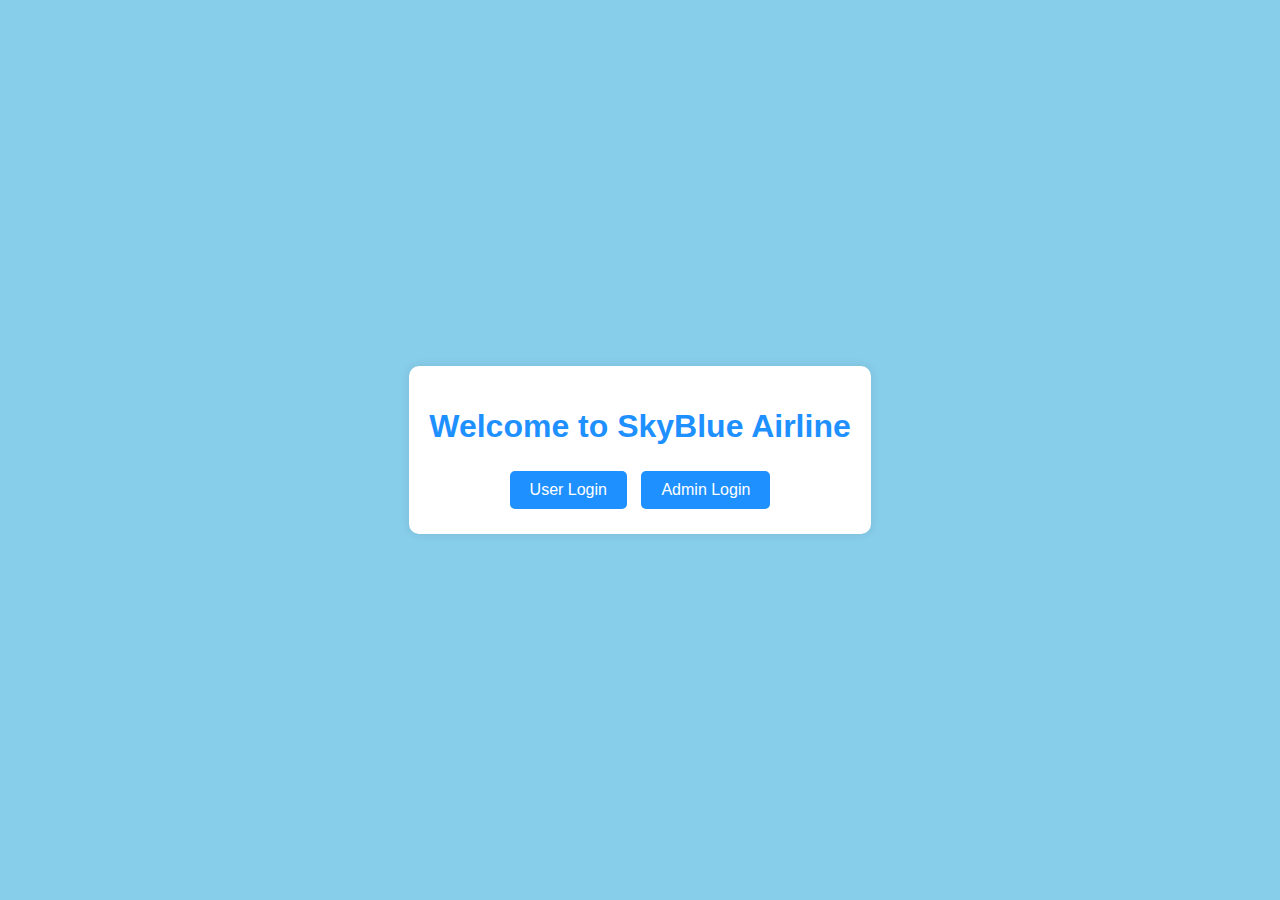
<file: flight-booking/index.html>
<!DOCTYPE html>
<html lang="en">
<head>
    <meta charset="UTF-8">
    <meta name="viewport" content="width=device-width, initial-scale=1.0">
    <title>Flight Booking</title>
    <link rel="stylesheet" href="css/style.css">
</head>
<body>
    <div class="container">
        <h1>Welcome to SkyBlue Airline</h1>
        <div class="buttons">
            <a href="login.html" class="btn">User Login</a>
            <a href="admin/login.html" class="btn">Admin Login</a>
        </div>
    </div>
</body>
</html>
</file>
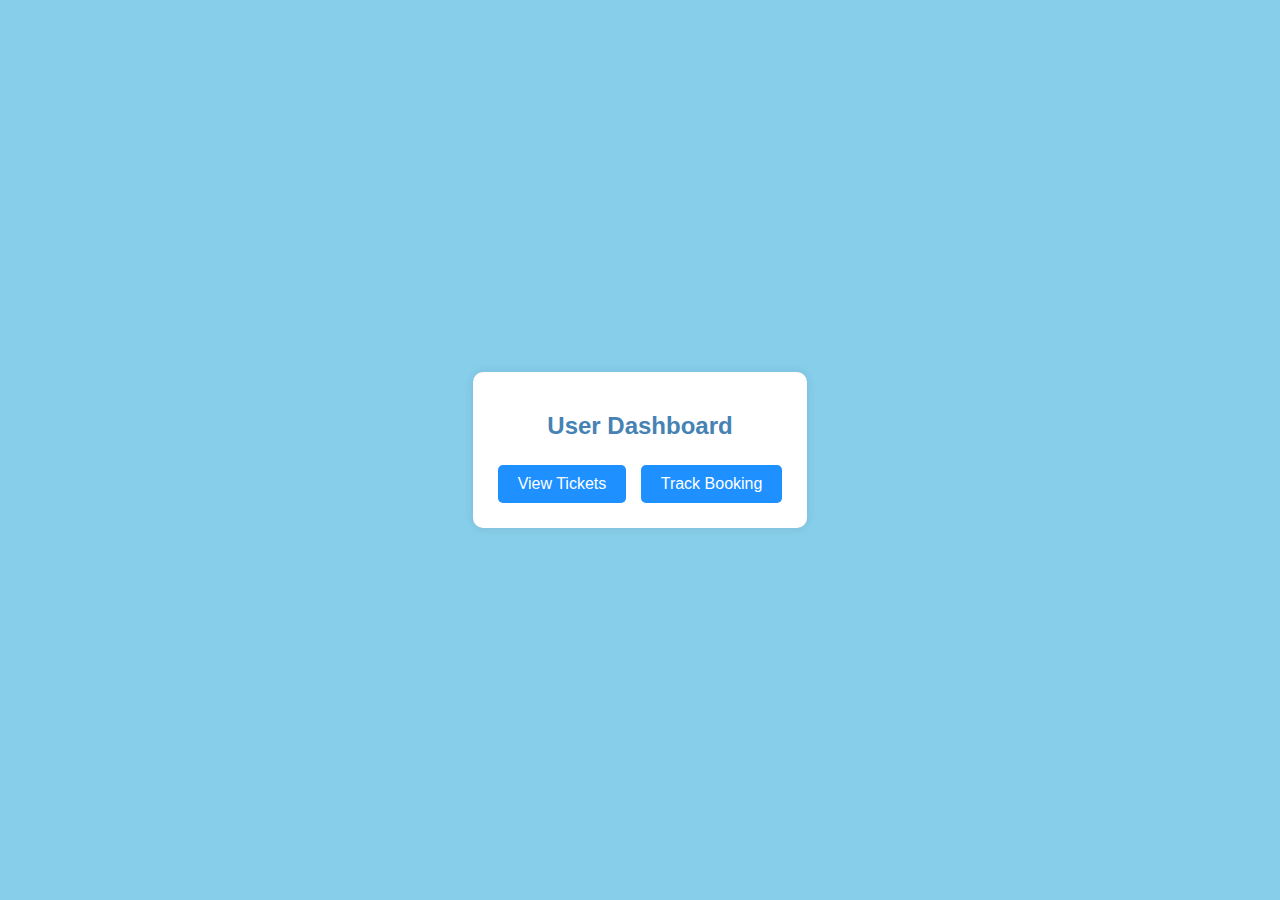
<file: flight-booking/user/index.html>
<!DOCTYPE html>
<html lang="en">
<head>
    <meta charset="UTF-8">
    <meta name="viewport" content="width=device-width, initial-scale=1.0">
    <title>User Dashboard</title>
    <link rel="stylesheet" href="../css/style.css">
</head>
<body>
    <div class="container">
        <h2>User Dashboard</h2>
        <div class="buttons">
            <a href="tickets.html" class="btn">View Tickets</a>
            <a href="tracking.html" class="btn">Track Booking</a>
        </div>
    </div>
</body>
</html>
</file>
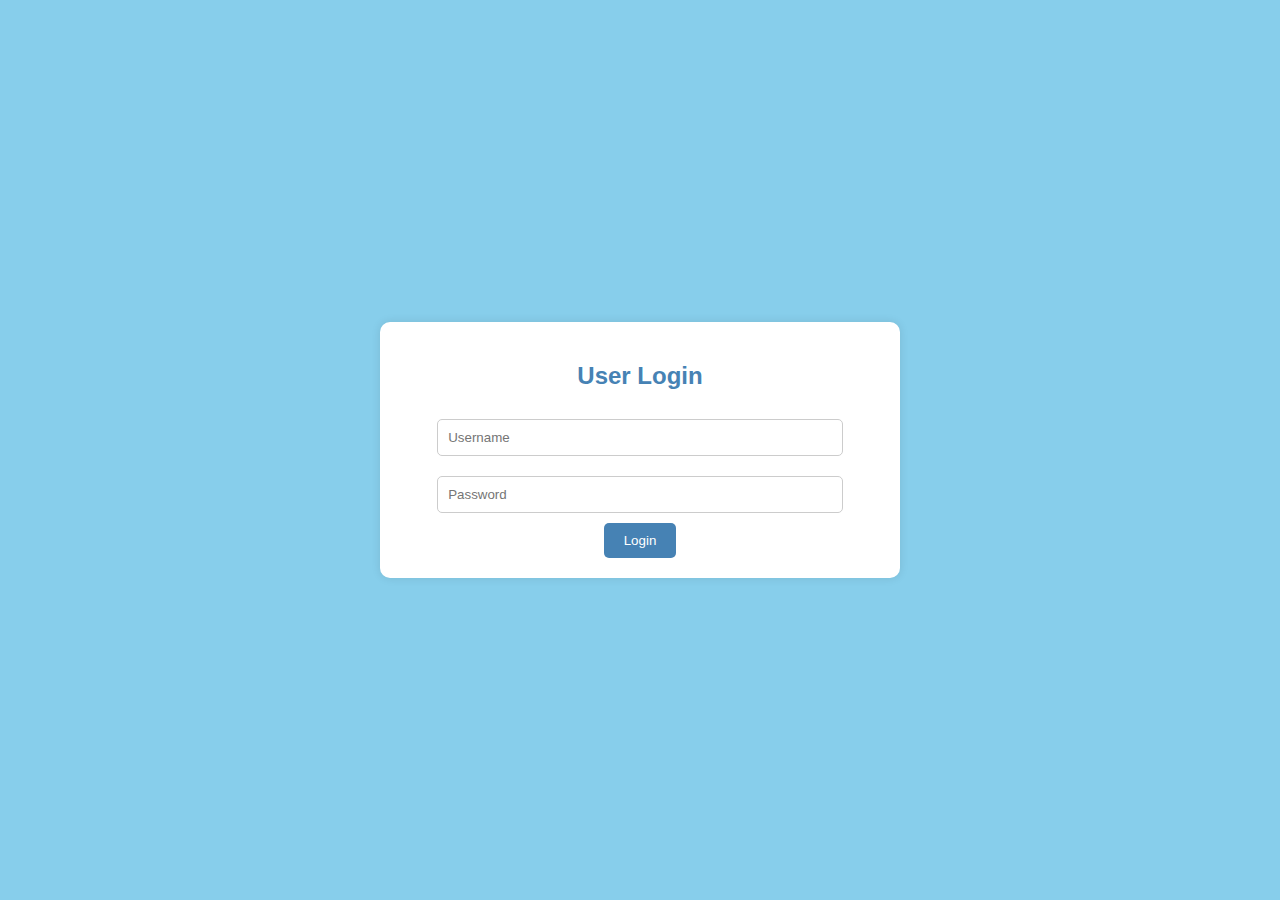
<file: flight-booking/login.html>
<!DOCTYPE html>
<html lang="en">
<head>
    <meta charset="UTF-8">
    <meta name="viewport" content="width=device-width, initial-scale=1.0">
    <title>User Login</title>
    <link rel="stylesheet" href="css/style.css">
</head>
<body>
    <div class="container">
        <h2>User Login</h2>
        <form>
            <input type="text" placeholder="Username" required>
            <input type="password" placeholder="Password" required>
            <button type="submit" onclick="loginUser()">Login</button>
        </form>
    </div>
    <script src="js/script.js"></script>
</body>
</html>
</file>
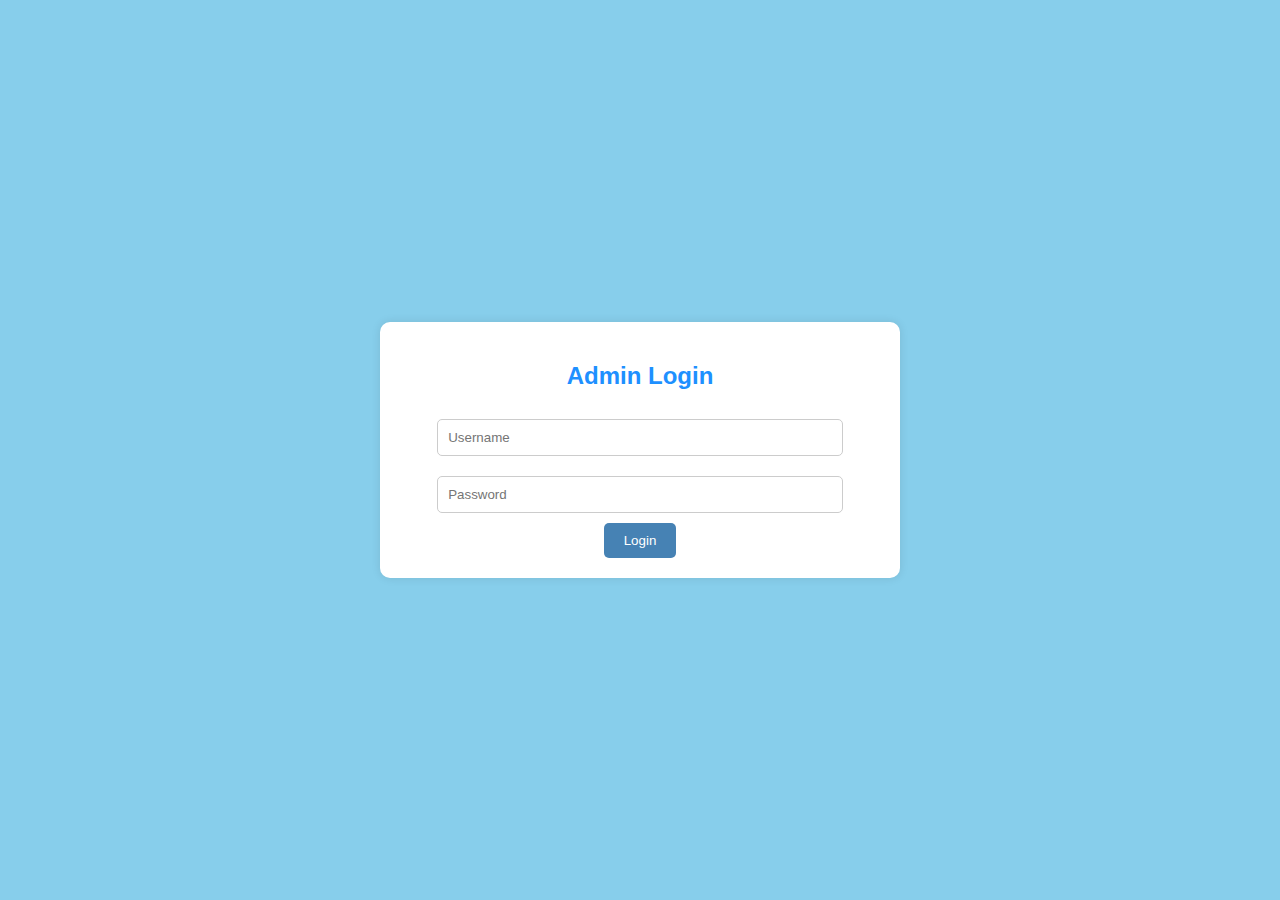
<file: flight-booking/admin/login.html>
<!DOCTYPE html>
<html lang="en">
<head>
    <meta charset="UTF-8">
    <meta name="viewport" content="width=device-width, initial-scale=1.0">
    <title>Admin Login</title>
    <link rel="stylesheet" href="../css/style.css">
</head>
<style>
    body {
    background-color: #87CEEB;
    font-family: Arial, sans-serif;
    display: flex;
    justify-content: center;
    align-items: center;
    height: 100vh;
    margin: 0;
}

.container {
    text-align: center;
    background: white;
    padding: 20px;
    border-radius: 10px;
    box-shadow: 0 0 10px rgba(0, 0, 0, 0.1);
}

h1, h2 {
    color: #1E90FF;
}

.buttons, .ticket-list, .support-section, .status {
    margin-top: 20px;
}

.btn {
    display: inline-block;
    padding: 10px 20px;
    margin: 5px;
    color: white;
    background-color: #1E90FF;
    border: none;
    border-radius: 5px;
    text-decoration: none;
    cursor: pointer;
}

input[type="text"], input[type="password"], textarea {
    width: 80%;
    padding: 10px;
    margin: 10px 0;
    border: 1px solid #ccc;
    border-radius: 5px;
}

button {
    padding: 10px 20px;
    color: white;
    background-color: #4682B4;
    border: none;
    border-radius: 5px;
    cursor: pointer;
}

.ticket {
    border: 1px solid #ccc;
    border-radius: 5px;
    padding: 15px;
    margin: 10px 0;
    text-align: left;
}

.message {
    border: 1px solid #ccc;
    border-radius: 5px;
    padding: 15px;
    margin: 10px 0;
    text-align: left;
}

</style>

<script>
    function loginAdmin(event) {
    event.preventDefault();
    // Simulate admin login
    // In a real application, you would validate the credentials
    window.location.href = "dashboard.html";
}

</script>
<body>
    <div class="container">
        <h2>Admin Login</h2>
        <form onsubmit="loginAdmin(event)">
            <input type="text" placeholder="Username" required>
            <input type="password" placeholder="Password" required>
            <button type="submit">Login</button>
        </form>
    </div>
    <script src="../js/script.js"></script>
</body>
</html>
</file>
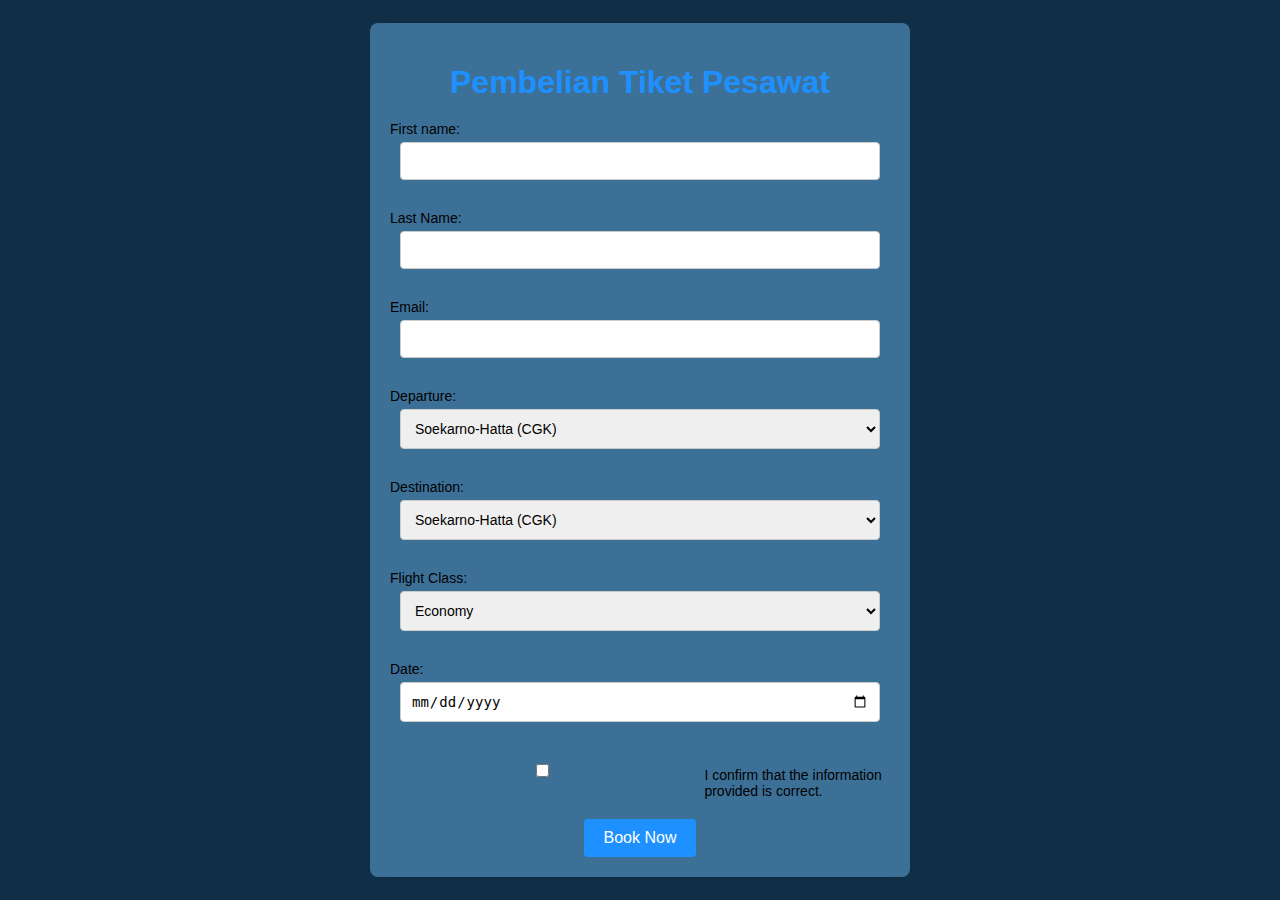
<file: flight-booking/user/details.html>
<!DOCTYPE html>
<html lang="en">
<head>
    <meta charset="UTF-8">
    <meta name="viewport" content="width=device-width, initial-scale=1.0">
    <title>Pembelian Tiket Pesawat</title>
    
    <style>
        body {
            font-family: 'Segoe UI', Tahoma, Geneva, Verdana, sans-serif;
            background-color: #113048;
            margin: 0;
            padding: 0;
            display: flex;
            justify-content: center;
            align-items: center;
            height: 100vh;
        }
        .form-container {
            background-color: #3d7097;
            padding: 20px;
            border-radius: 8px;
            box-shadow: 0 0 20px rgba(0, 0, 0, 0.1);
            width: 100%;
            max-width: 500px;
            text-align: center;
        }
        h1 {
            color: #1e90ff;
            margin-bottom: 20px;
        }
        label {
            display: block;
            margin-top: 15px;
            font-size: 14px;
            text-align: left;
        }
        input, select {
            width: calc(100% - 20px);
            padding: 10px;
            margin-top: 5px;
            margin-bottom: 15px;
            border: 1px solid #ccc;
            border-radius: 4px;
            font-size: 14px;
            box-sizing: border-box;
        }
        .checkbox-container {
            display: flex;
            align-items: center;
            margin-top: 15px;
            margin-bottom: 20px;
            font-size: 14px;
            text-align: left;
        }
        .checkbox-label {
            margin-left: 10px;
        }
        .btn {
            display: inline-block;
            background-color: #1e90ff;
            color: white;
            padding: 10px 20px;
            border: none;
            border-radius: 4px;
            cursor: pointer;
            font-size: 16px;
            text-decoration: none;
            transition: background-color 0.3s ease;
        }
        .btn:hover {
            background-color: #004b8d;
        }
    </style>
</head>
<body>
    <div class="form-container">
        <h1>Pembelian Tiket Pesawat</h1>
        <form id="ticketForm" onsubmit="return validateForm()">
            <label for="firstName">First name:</label>
            <input type="text" id="firstName" name="firstName" required>

            <label for="lastName">Last Name:</label>
            <input type="text" id="lastName" name="lastName" required>

            <label for="email">Email:</label>
            <input type="email" id="email" name="email" required>

            <label for="departure">Departure:</label>
            <select id="departure" name="departure" required>
                <option value="Soekarno-Hatta (CGK)">Soekarno-Hatta (CGK)</option>
                <option value="Ngurah Rai (DPS)">Ngurah Rai (DPS)</option>
                <option value="Juanda (SUB)">Juanda (SUB)</option>
                <option value="Kualanamu (KNO)">Kualanamu (KNO)</option>
                <option value="Husein Sastranegara (BDO)">Husein Sastranegara (BDO)</option>
                <option value="YIA (YIA)">Yogyakarta International Airport (JOG)</option>
                <option value="PKU (PKU)">Sultan Syarif kasim 2 (PKU)</option>
                <option value="Adisumarmo (SOC)">Adisumarmo (SOC)</option>
                <option value="Sepinggan (BPN)">Sepinggan (BPN)</option>
                <option value="Sultan Hasanuddin (UPG)">Sultan Hasanuddin (UPG)</option>
                <option value="El Tari (KOE)">El Tari (KOE)</option>
                <option value="Sultan Aji Muhammad Sulaiman (BTH)">Sultan Aji Muhammad Sulaiman (BTH)</option>
                <option value="Lombok Praya (LOP)">Lombok Praya (LOP)</option>
                <option value="Ahmad Yani (SRG)">Ahmad Yani (SRG)</option>
                <option value="Sultan Iskandar Muda (BTJ)">Sultan Iskandar Muda (BTJ)</option>
                <option value="Minangkabau International Airport (PDG)">Minangkabau International Airport (PDG)</option>
                <option value="Adi Soemarmo (SOC)">Adi Soemarmo (SOC)</option>
                <option value="Sultan Mahmud Badaruddin II (PLM)">Sultan Mahmud Badaruddin II (PLM)</option>
            </select>

            <label for="destination">Destination:</label>
            <select id="destination" name="destination" required>
                <option value="Soekarno-Hatta (CGK)">Soekarno-Hatta (CGK)</option>
                <option value="Ngurah Rai (DPS)">Ngurah Rai (DPS)</option>
                <option value="Juanda (SUB)">Juanda (SUB)</option>
                <option value="Kualanamu (KNO)">Kualanamu (KNO)</option>
                <option value="Husein Sastranegara (BDO)">Husein Sastranegara (BDO)</option>
                <option value="YIA (YIA)">Yogyakarta International Airport (JOG)</option>
                <option value="PKU (PKU)">Sultan Syarif kasim 2 (PKU)</option>
                <option value="Adisumarmo (SOC)">Adisumarmo (SOC)</option>
                <option value="Sepinggan (BPN)">Sepinggan (BPN)</option>
                <option value="Sultan Hasanuddin (UPG)">Sultan Hasanuddin (UPG)</option>
                <option value="El Tari (KOE)">El Tari (KOE)</option>
                <option value="Sultan Aji Muhammad Sulaiman (BTH)">Sultan Aji Muhammad Sulaiman (BTH)</option>
                <option value="Lombok Praya (LOP)">Lombok Praya (LOP)</option>
                <option value="Ahmad Yani (SRG)">Ahmad Yani (SRG)</option>
                <option value="Sultan Iskandar Muda (BTJ)">Sultan Iskandar Muda (BTJ)</option>
                <option value="Minangkabau International Airport (PDG)">Minangkabau International Airport (PDG)</option>
                <option value="Adi Soemarmo (SOC)">Adi Soemarmo (SOC)</option>
                <option value="Sultan Mahmud Badaruddin II (PLM)">Sultan Mahmud Badaruddin II (PLM)</option>
            </select>

            <label for="ticketType">Flight Class:</label>
            <select id="ticketType" name="ticketType" required>
                <option value="Ekonomi">Economy</option>
                <option value="Bisnis">Business</option>
                <option value="First Class">First Class</option>
            </select>

            <label for="date">Date:</label>
            <input type="date" id="date" name="date" required>

            <div class="checkbox-container">
                <input type="checkbox" id="dataValidation" required>
                <label class="checkbox-label" for="dataValidation">I confirm that the information provided is correct.</label>
            </div>

            <button type="submit" class="btn">Book Now</button>

        </form>
    </div>

    <script>
      function validateForm() {
    var firstName = document.getElementById('firstName').value;
    var lastName = document.getElementById('lastName').value;
    var email = document.getElementById('email').value;
    var departure = document.getElementById('departure').value;
    var destination = document.getElementById('destination').value;
    var ticketType = document.getElementById('ticketType').value;
    var date = document.getElementById('date').value;
    var dataValidation = document.getElementById('dataValidation').checked;
    var price = getPriceByTicketType(ticketType);

    // Ambil harga sesuai dengan kelas tiket yang dipilih
    var price = getPriceByTicketType(ticketType);

    if (firstName && lastName && email && departure && destination && ticketType && date && dataValidation) {
        // Simpan data ke localStorage
        localStorage.setItem('firstName', firstName);
        localStorage.setItem('lastName', lastName);
        localStorage.setItem('email', email);
        localStorage.setItem('departure', departure);
        localStorage.setItem('destination', destination);
        localStorage.setItem('ticketType', ticketType);
        localStorage.setItem('date', date);
        localStorage.setItem('price', price); // Simpan harga ke localStorage

        // Redirect ke halaman payment
        window.location.href = 'payment.html';
        return false; // Prevent form submission
    } else {
        alert('Harap lengkapi semua data sebelum melanjutkan!');
        return false;
    }
}

function getPriceByTicketType(ticketType) {
    // Fungsi ini mengembalikan harga berdasarkan jenis tiket yang dipilih
    switch (ticketType) {
        case 'Ekonomi':
            return '500000'; // Contoh harga untuk ekonomi
        case 'Bisnis':
            return '1000000'; // Contoh harga untuk bisnis
        case 'First Class':
            return '2000000'; // Contoh harga untuk first class
        default:
            return '0';
    }
}

    </script>   
    
</body>
</html>
</file>
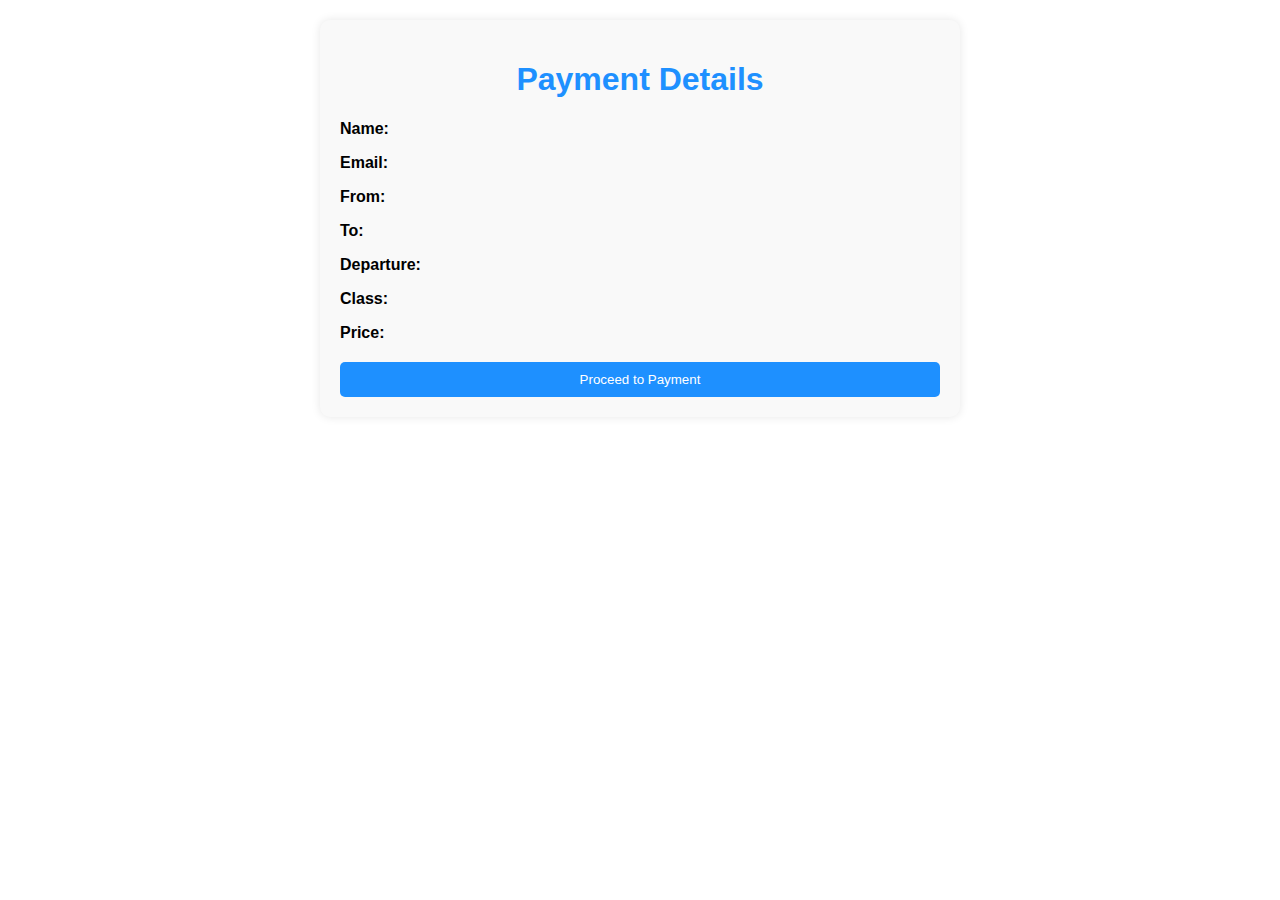
<file: flight-booking/user/payment.html>
<!DOCTYPE html>
<html lang="en">
<head>
    <meta charset="UTF-8">
    <meta name="viewport" content="width=device-width, initial-scale=1.0">
    <title>Payment Details</title>
    <style>
        body {
            font-family: Arial, sans-serif;
            margin: 20px;
        }
        .payment-container {
            max-width: 600px;
            margin: auto;
            background-color: #f9f9f9;
            padding: 20px;
            border-radius: 10px;
            box-shadow: 0 0 10px rgba(0, 0, 0, 0.1);
        }
        h1 {
            text-align: center;
            color: #1E90FF;
        }
        .payment-details {
            margin-top: 20px;
        }
        .payment-details p {
            margin-bottom: 10px;
        }
        .btn {
            display: block;
            width: 100%;
            padding: 10px;
            margin-top: 20px;
            color: white;
            background-color: #1E90FF;
            border: none;
            border-radius: 5px;
            text-decoration: none;
            text-align: center;
            cursor: pointer;
        }
        .btn:hover {
            background-color: #0e71c8;
        }
    </style>
</head>
<body>
    <div class="payment-container">
        <h1>Payment Details</h1>
        <div class="payment-details">
            <p><strong>Name:</strong> <span id="firstName"></span> <span id="lastName"></span></p>
            <p><strong>Email:</strong> <span id="email"></span></p>
            <p><strong>From:</strong> <span id="departure"></span></p>
            <p><strong>To:</strong> <span id="destination"></span></p>
            <p><strong>Departure:</strong> <span id="date"></span></p>
            <p><strong>Class:</strong> <span id="ticketType"></span></p>
            <p><strong>Price:</strong> <span id="price"></span></p>
        </div>
        <!-- Placeholder for payment form or button -->
        <button class="btn" id="proceedButton">Proceed to Payment</button>
    </div>

    <script>
        // Mengambil nilai dari localStorage
        var firstName = localStorage.getItem('firstName');
        var lastName = localStorage.getItem('lastName');
        var email = localStorage.getItem('email');
        var departure = localStorage.getItem('departure');
        var destination = localStorage.getItem('destination');
        var ticketType = localStorage.getItem('ticketType');
        var date = localStorage.getItem('date');
        var price = localStorage.getItem('price');

        // Mengisikan nilai ke dalam elemen HTML di halaman payment.html
        document.getElementById('firstName').textContent = firstName;
        document.getElementById('lastName').textContent = lastName;
        document.getElementById('email').textContent = email;
        document.getElementById('departure').textContent = departure;
        document.getElementById('destination').textContent = destination;
        document.getElementById('ticketType').textContent = ticketType;
        document.getElementById('date').textContent = date;
        document.getElementById('price').textContent = price;

        // Hapus data dari localStorage setelah digunakan
        localStorage.removeItem('firstName');
        localStorage.removeItem('lastName');
        localStorage.removeItem('email');
        localStorage.removeItem('departure');
        localStorage.removeItem('destination');
        localStorage.removeItem('ticketType');
        localStorage.removeItem('date');
        localStorage.removeItem('price');

        // Menambahkan event listener pada tombol "Proceed to Payment"
        document.getElementById('proceedButton').addEventListener('click', function() {
            // Tampilkan pesan bahwa tiket telah terpesan
            alert('Tiket telah berhasil dipesan!');

            // Redirect ke halaman index.html
            window.location.href = 'index.html';
        });
    </script>
</body>
</html>
</file>
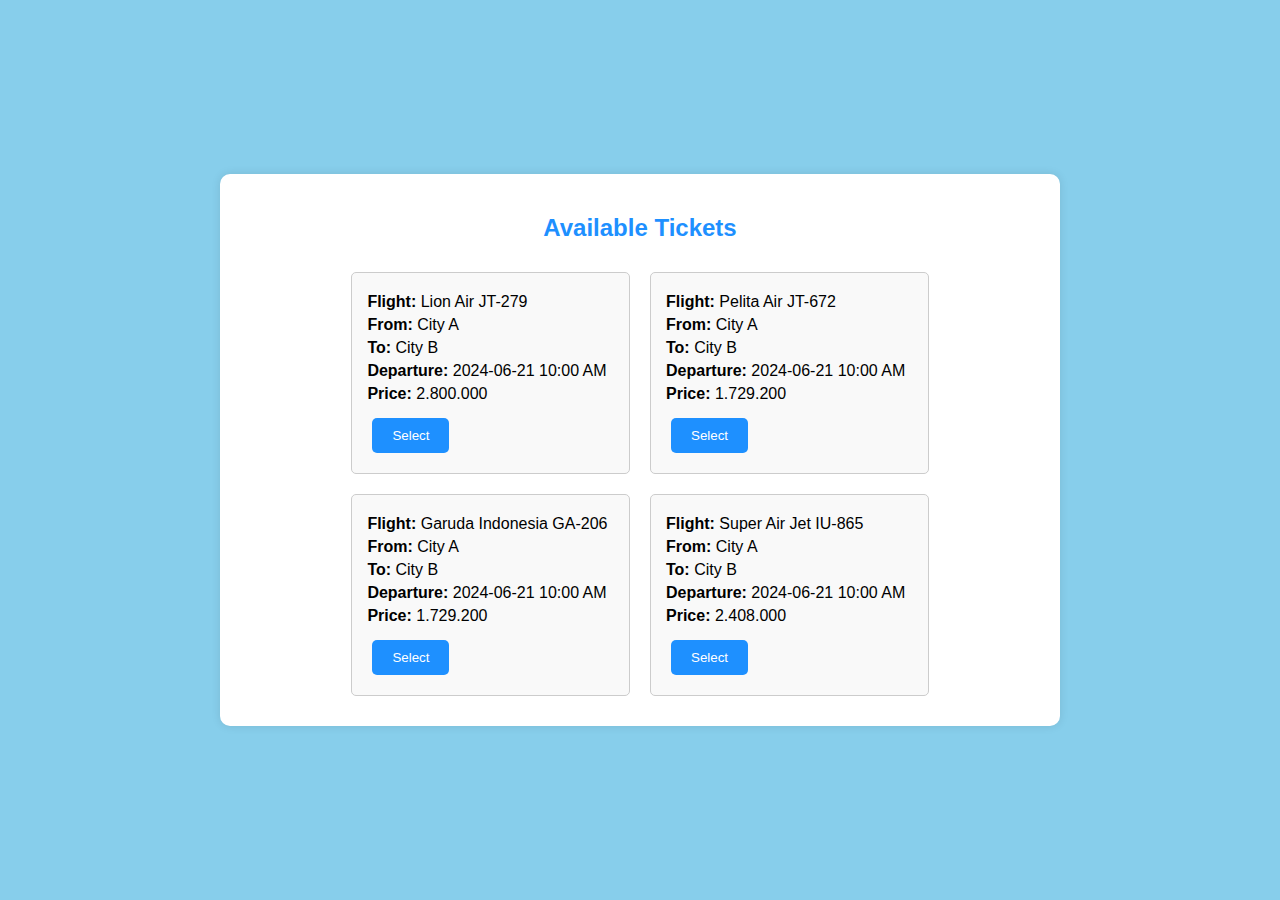
<file: flight-booking/user/tickets.html>
<!DOCTYPE html>
<html lang="en">
<head>
    <meta charset="UTF-8">
    <meta name="viewport" content="width=device-width, initial-scale=1.0">
    <title>View Tickets</title>
    <link rel="stylesheet" href="../css/style.css">
    <style>
        body {
            background-color: #87CEEB;
            font-family: Arial, sans-serif;
            display: flex;
            justify-content: center;
            align-items: center;
            height: 100vh;
            margin: 0;
        }

        .container {
            text-align: center;
            background: white;
            padding: 20px;
            border-radius: 10px;
            box-shadow: 0 0 10px rgba(0, 0, 0, 0.1);
            width: 80%;
            max-width: 800px;
        }

        h2 {
            color: #1E90FF;
        }

        .ticket-list {
            display: flex;
            flex-wrap: wrap;
            justify-content: center;
        }

        .ticket {
            flex: 0 0 calc(33.33% - 20px); /* Mengatur lebar setiap tiket */
            margin: 10px;
            padding: 15px;
            border: 1px solid #ccc;
            border-radius: 5px;
            text-align: left;
            background-color: #f9f9f9; /* Warna latar belakang tiket */
        }

        .ticket p {
            margin: 5px 0;
        }

        .btn {
            display: inline-block;
            padding: 10px 20px;
            margin-top: 10px;
            color: white;
            background-color: #1E90FF;
            border: none;
            border-radius: 5px;
            text-decoration: none;
            cursor: pointer;
        }

        .btn:hover {
            background-color: #0e71c8;
        }
    </style>
</head>
<body>
    <div class="container">
        <h2>Available Tickets</h2>
        <div class="ticket-list">
            <!-- Example of a ticket -->
            <div class="ticket">
                <p><strong>Flight:</strong> Lion Air JT-279</p>
                <p><strong>From:</strong> City A</p>
                <p><strong>To:</strong> City B</p>
                <p><strong>Departure:</strong> 2024-06-21 10:00 AM</p>
                <p><strong>Price:</strong> 2.800.000</p>
                <button class="btn" onclick="selectTicket('Lion Air JT-279')">Select</button>
            </div>

            <div class="ticket">
                <p><strong>Flight:</strong> Pelita Air JT-672</p>
                <p><strong>From:</strong> City A</p>
                <p><strong>To:</strong> City B</p>
                <p><strong>Departure:</strong> 2024-06-21 10:00 AM</p>
                <p><strong>Price:</strong> 1.729.200</p>
                <button class="btn" onclick="selectTicket('Pelita Air JT-672')">Select</button>
            </div>

            <div class="ticket">
                <p><strong>Flight:</strong> Garuda Indonesia GA-206</p>
                <p><strong>From:</strong> City A</p>
                <p><strong>To:</strong> City B</p>
                <p><strong>Departure:</strong> 2024-06-21 10:00 AM</p>
                <p><strong>Price:</strong> 1.729.200</p>
                <button class="btn" onclick="selectTicket('Garuda Indonesia GA-206')">Select</button>
            </div>

            <div class="ticket">
                <p><strong>Flight:</strong> Super Air Jet IU-865</p>
                <p><strong>From:</strong> City A</p>
                <p><strong>To:</strong> City B</p>
                <p><strong>Departure:</strong> 2024-06-21 10:00 AM</p>
                <p><strong>Price:</strong> 2.408.000</p>
                <button class="btn" onclick="selectTicket('Super Air Jet IU-865')">Select</button>
            </div>
        </div>
    </div>
    <script>

    function selectTicket(flightNumber) {
        // Navigasi ke halaman details.html dengan menyertakan parameter flight
        window.location.href = `details.html?flight=${encodeURIComponent(flightNumber)}`;
    }

    </script>
</body>
</html>
</file>
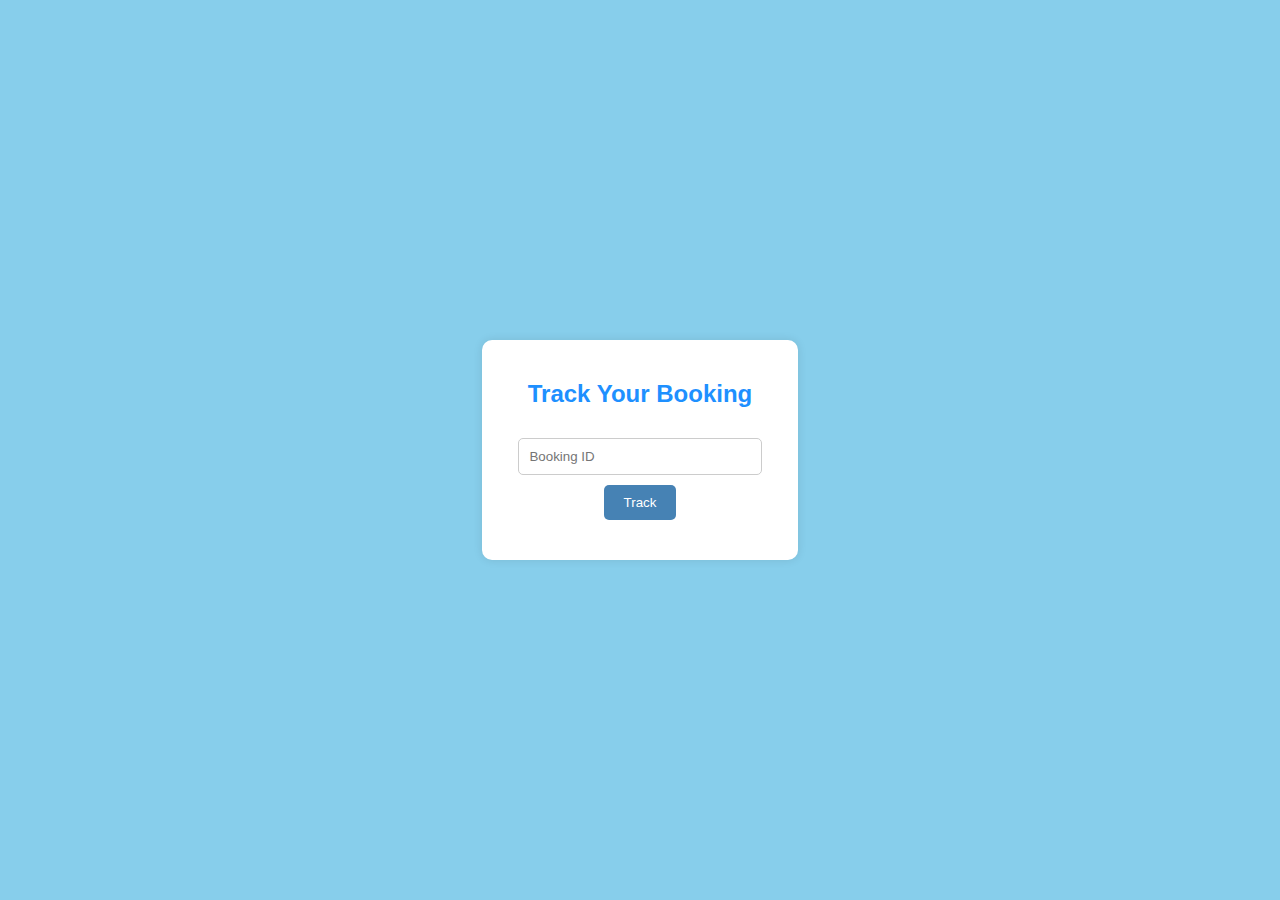
<file: flight-booking/user/tracking.html>
<!DOCTYPE html>
<html lang="en">
<head>
    <meta charset="UTF-8">
    <meta name="viewport" content="width=device-width, initial-scale=1.0">
    <title>Track Booking</title>
    <link rel="stylesheet" href="../css/style.css">
</head>
<style>
    body {
    background-color: #87CEEB;
    font-family: Arial, sans-serif;
    display: flex;
    justify-content: center;
    align-items: center;
    height: 100vh;
    margin: 0;
}

.container {
    text-align: center;
    background: white;
    padding: 20px;
    border-radius: 10px;
    box-shadow: 0 0 10px rgba(0, 0, 0, 0.1);
}

h1, h2 {
    color: #1E90FF;
}

.buttons, .ticket-list, .support-section, .status {
    margin-top: 20px;
}

.btn {
    display: inline-block;
    padding: 10px 20px;
    margin: 5px;
    color: white;
    background-color: #1E90FF;
    border: none;
    border-radius: 5px;
    text-decoration: none;
    cursor: pointer;
}

input[type="text"], input[type="password"], textarea {
    width: 80%;
    padding: 10px;
    margin: 10px 0;
    border: 1px solid #ccc;
    border-radius: 5px;
}

button {
    padding: 10px 20px;
    color: white;
    background-color: #4682B4;
    border: none;
    border-radius: 5px;
    cursor: pointer;
}

.ticket {
    border: 1px solid #ccc;
    border-radius: 5px;
    padding: 15px;
    margin: 10px 0;
    text-align: left;
}

.message {
    border: 1px solid #ccc;
    border-radius: 5px;
    padding: 15px;
    margin: 10px 0;
    text-align: left;
}

</style>
<script>
    function trackBooking(event) {
    event.preventDefault();
    const bookingId = document.getElementById('bookingId').value;
    const bookingStatusDiv = document.getElementById('bookingStatus');

    // Simulate tracking booking status
    // In a real application, you would make an API call to the server to get the status
    const mockStatus = "Your booking is confirmed. Flight details: Flight 101, Departure: 2024-06-21 10:00 AM";

    bookingStatusDiv.innerHTML = `<p><strong>Status for Booking ID ${bookingId}:</strong> ${mockStatus}</p>`;
}

</script>
<body>
    <div class="container">
        <h2>Track Your Booking</h2>
        <form onsubmit="trackBooking(event)">
            <input type="text" id="bookingId" placeholder="Booking ID" required>
            <button type="submit">Track</button>
        </form>
        <div id="bookingStatus" class="status">
            <!-- Booking status will be displayed here -->
        </div>
    </div>
    <script src="../js/script.js"></script>
</body>
</html>
</file>
<file: flight-booking/css/style.css>
body {
    background-color: #87CEEB;
    font-family: Arial, sans-serif;
    display: flex;
    justify-content: center;
    align-items: center;
    height: 100vh;
    margin: 0;
}

.container {
    text-align: center;
    background: white;
    padding: 20px;
    border-radius: 10px;
    box-shadow: 0 0 10px rgba(0, 0, 0, 0.1);
}

h1 {
    color: #1E90FF;
}

h2 {
    color: #4682B4;
}

.buttons {
    margin-top: 20px;
}

.btn {
    display: inline-block;
    padding: 10px 20px;
    margin: 5px;
    color: white;
    background-color: #1E90FF;
    border: none;
    border-radius: 5px;
    text-decoration: none;
}

input[type="text"], input[type="password"] {
    width: 80%;
    padding: 10px;
    margin: 10px 0;
    border: 1px solid #ccc;
    border-radius: 5px;
}

button {
    padding: 10px 20px;
    color: white;
    background-color: #4682B4;
    border: none;
    border-radius: 5px;
    cursor: pointer;
}
</file>
